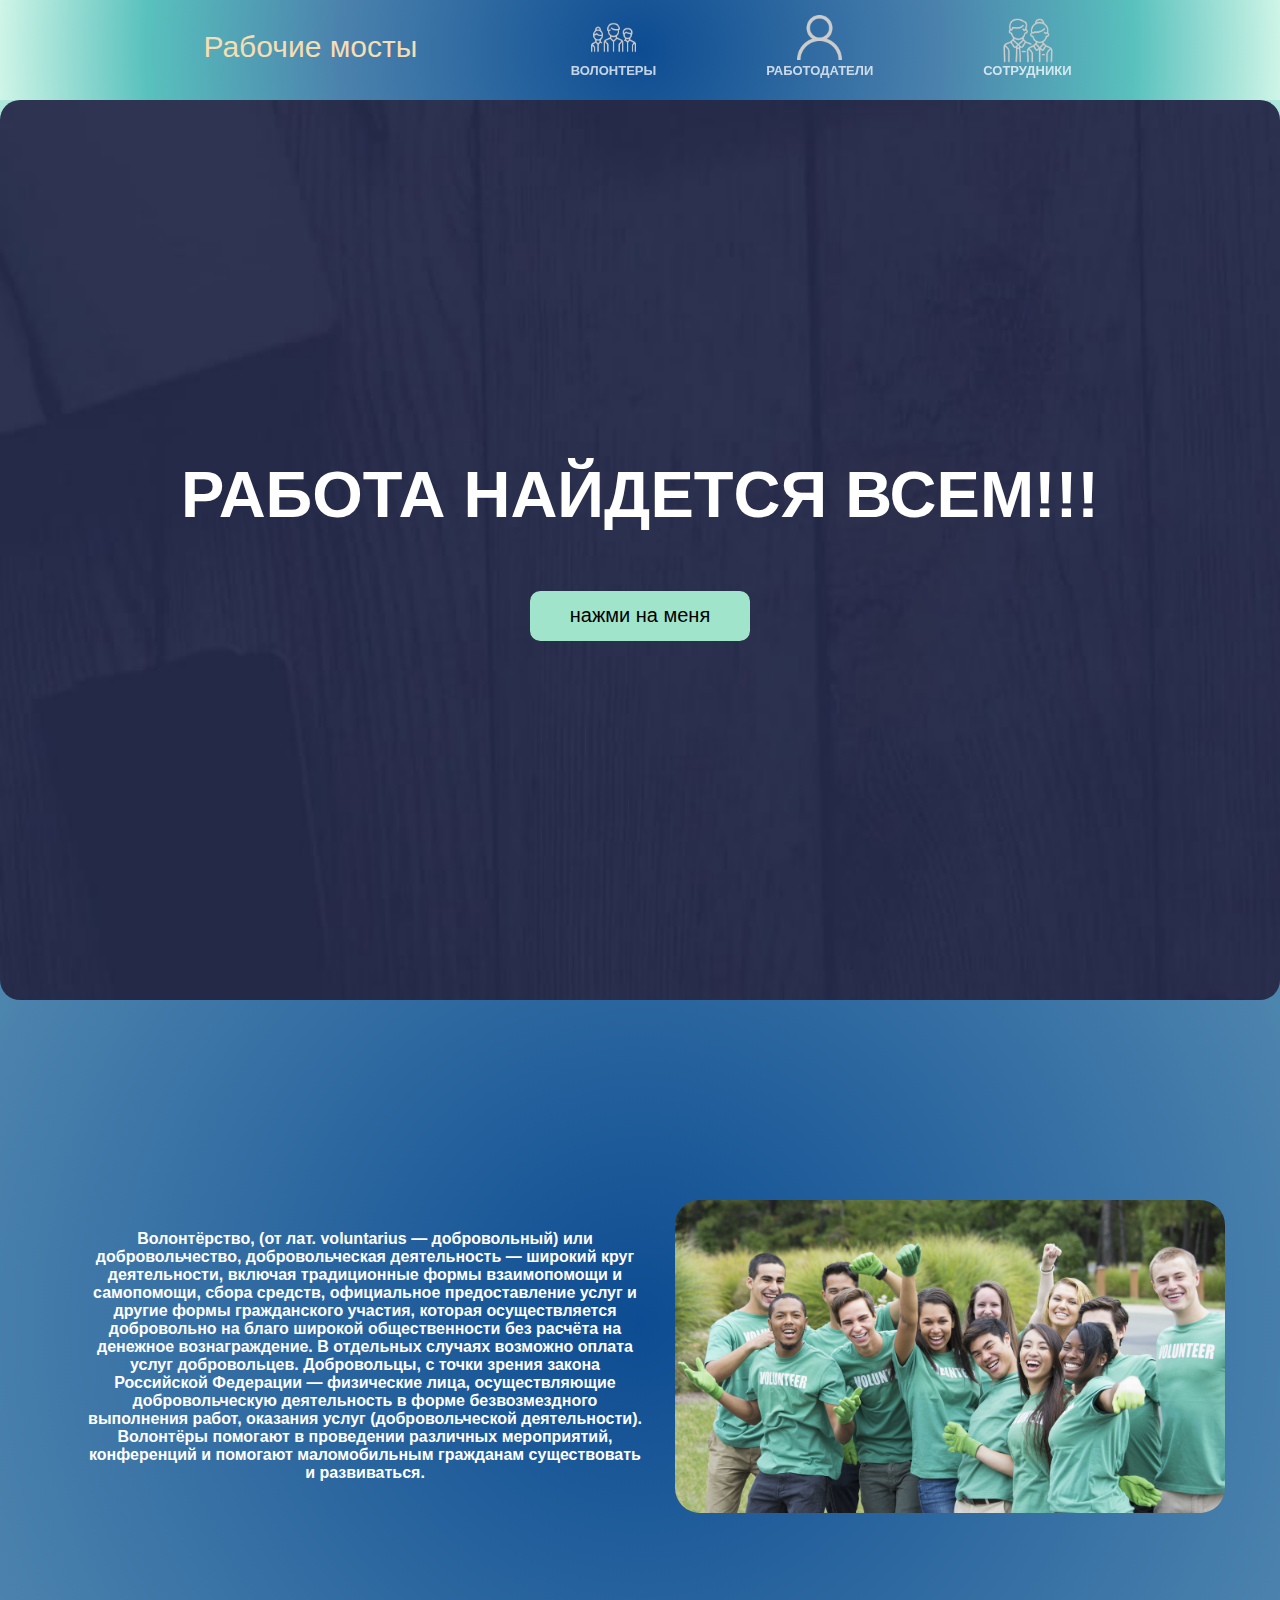
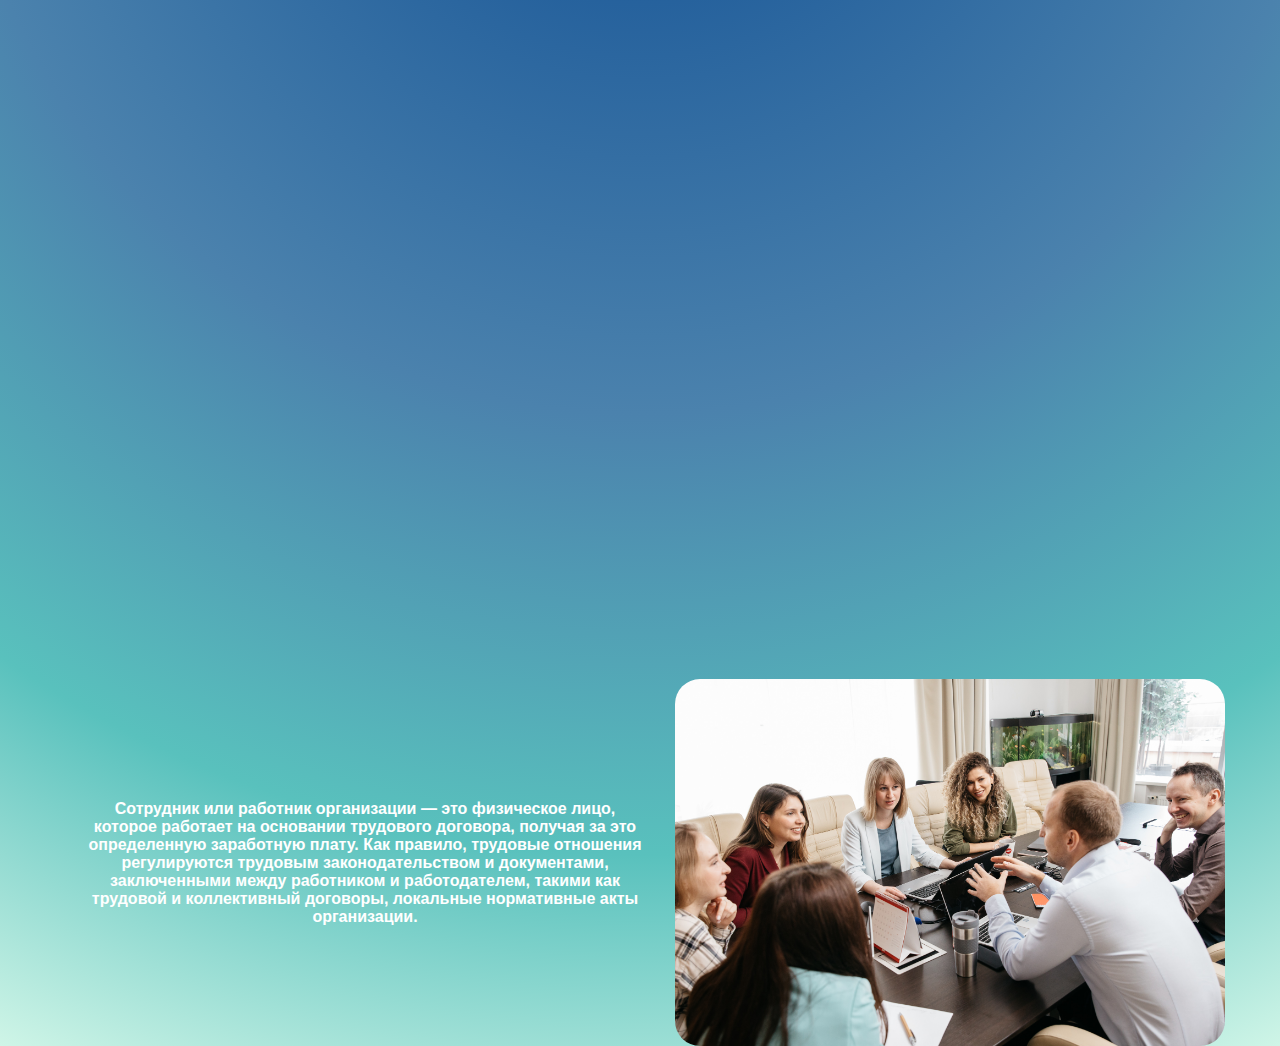
<file: index.html>
<!DOCTYPE html>
<html lang="en">

<head>
  <meta charset="UTF-8" />
  <meta http-equiv="X-UA-Compatible" content="IE=edge" />
  <meta name="viewport" content="width=device-width, initial-scale=1.0" />
  <link rel="stylesheet" href="css/style.css" />
  <title>Опаснейший яд на планете</title>
</head>

<body>
  <!-- Header -->

  <header>
    <div class="container">
      <div class="header__inner">
        <p>Рабочие мосты</p>
        <nav>
          <div class="nav_inner">
            <div class="icon">
              <img src="img/header/worker.png" alt="" />
            </div>
            <div class="header__nav">
              <a class="nav__link" href="snake/snake.html">волонтеры</a>
            </div>
          </div>
          <div class="nav_inner">
            <div class="icon">
              <img src="img/header/boss.png" alt="" />
            </div>
            <div class="header__nav">
              <a class="nav__link" href="fish/fish.html">работодатели</a>
            </div>
          </div>
          <div class="nav_inner">
            <div class="icon_spider icon">
              <img src="img/header/huy.png" alt="" />
            </div>
            <div class="header__nav">
              <a class="nav__link" href="spider/spider.html">сотрудники</a>
            </div>
          </div>
        </nav>
      </div>
    </div>
  </header>

  <!-- Intro -->

  <div class="intro">
    <div class="container">
      <div class="intro__inner">
        <h1 class="intro__title">
          Работа найдется всем!!!<br />

        </h1>
        <h2 class="intro__subtitle">

        </h2>
        <button class="glow-on-hover"><a class="btn_2" href="https://ru.wikipedia.org/wiki/Волонтёрство">нажми на
            меня</a></button>
      </div>
    </div>
  </div>

  <!-- Content -->

  <div class="container">
    <div class="box">
      <p class="p_box">

        Волонтёрство, (от лат. voluntarius — добровольный) или добровольчество, добровольческая деятельность — широкий
        круг деятельности, включая традиционные формы взаимопомощи и самопомощи, сбора средств, официальное
        предоставление услуг и другие формы гражданского участия, которая осуществляется добровольно на благо широкой
        общественности без расчёта на денежное вознаграждение. В отдельных случаях возможно оплата услуг добровольцев.
        Добровольцы, с точки зрения закона Российской Федерации — физические лица, осуществляющие добровольческую
        деятельность в форме безвозмездного выполнения работ, оказания услуг (добровольческой деятельности). Волонтёры
        помогают в проведении различных мероприятий, конференций и помогают маломобильным гражданам существовать и
        развиваться.
      </p>
      <img src="img/content/photo_1.jpeg" alt="" />
    </div>
    <div class="box">
      <img src="img/content/photo_2.jpg" alt="">
      <p class="p_box">
        Физические лица, зарегистрированные в установленном порядке в качестве индивидуальных предпринимателей и
        осуществляющие предпринимательскую деятельность без образования юридического лица, а также частные нотариусы,
        адвокаты, учредившие адвокатские кабинеты, и иные лица, чья профессиональная деятельность в соответствии с
        федеральными законами подлежит государственной регистрации и (или) лицензированию, вступившие в трудовые
        отношения с работниками в целях осуществления указанной деятельности (далее — работодатели — индивидуальные
        предприниматели).
        Физические лица, вступающие в трудовые отношения с работниками в целях личного обслуживания и помощи по ведению
        домашнего хозяйства (далее — работодатели — физические лица, не являющиеся индивидуальными предпринимателями).
      </p>


    </div>
    <div class="box">
      <p class="p_box">
        Сотрудник или работник организации — это физическое лицо, которое работает на основании трудового договора,
        получая за это определенную заработную плату. Как правило, трудовые отношения регулируются трудовым
        законодательством и документами, заключенными между работником и работодателем, такими как трудовой и
        коллективный договоры, локальные нормативные акты организации.</p>
      <img class="img__snake" src="img/content/photo_3.jpg" alt="">
    </div>
  </div>





  
  <script src="https://cdn.jsdelivr.net/npm/bootstrap@5.3.2/dist/js/bootstrap.bundle.min.js"
    integrity="sha384-C6RzsynM9kWDrMNeT87bh95OGNyZPhcTNXj1NW7RuBCsyN/o0jlpcV8Qyq46cDfL"
    crossorigin="anonymous"></script>
    <script src="js/app.js"></script>

</body>

</html>
</file>
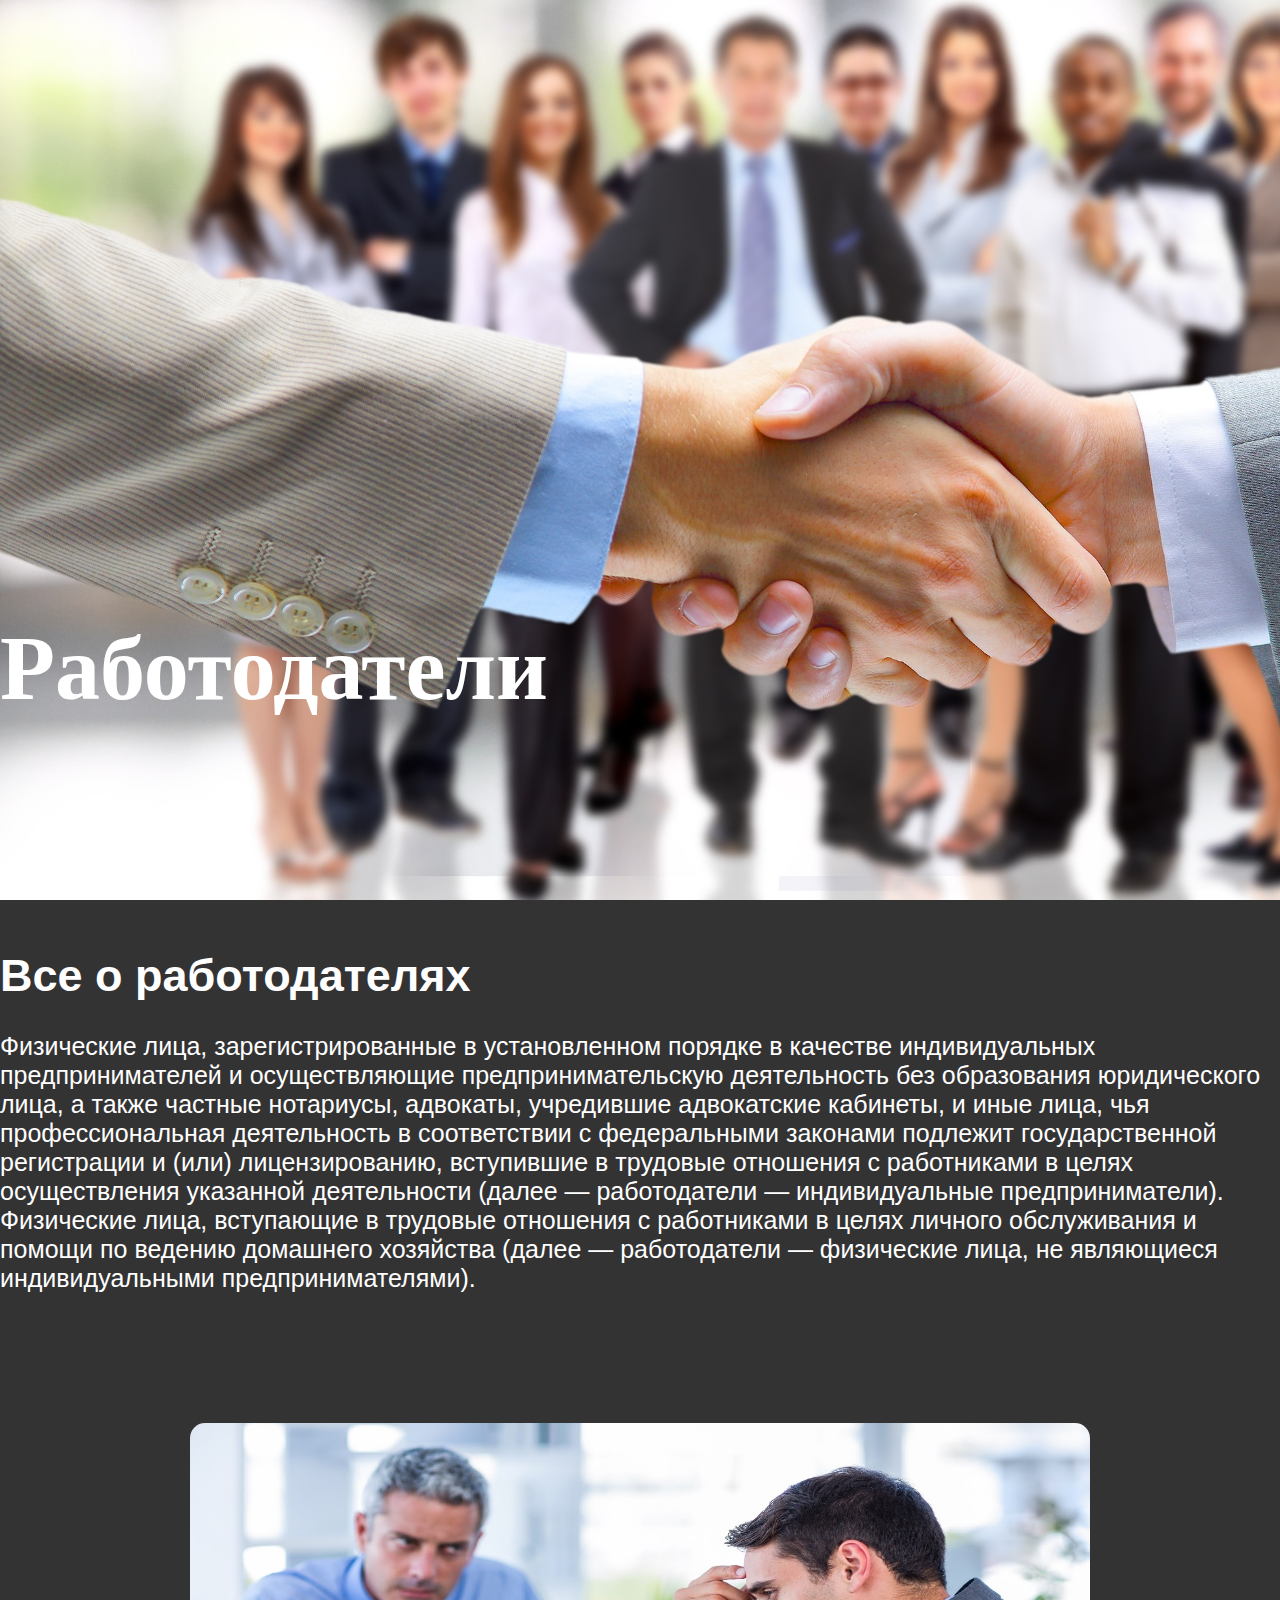
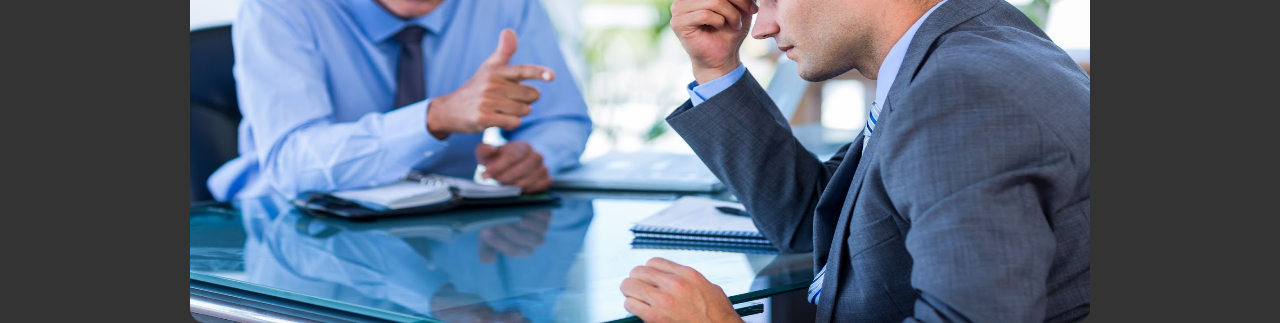
<file: fish/fish.html>
<!DOCTYPE html>
<html lang="en">

<head>
    <meta charset="UTF-8">
    <meta http-equiv="X-UA-Compatible" content="IE=edge">
    <meta name="viewport" content="width=device-width, initial-scale=1.0">
    <link rel="stylesheet" href="css/style.css">
    <title>Document</title>
</head>

<body>
    <div class="fullscreen">
        <div class="fullscreen_content">

            <h2>Работодатели</h2>
        </div>
    </div>
    <div class="container">
        <div class="content">
            <h2>Все о работодателях</h2>
            <p>

                Физические лица, зарегистрированные в установленном порядке в качестве индивидуальных предпринимателей и
                осуществляющие предпринимательскую деятельность без образования юридического лица, а также частные
                нотариусы, адвокаты, учредившие адвокатские кабинеты, и иные лица, чья профессиональная деятельность в
                соответствии с федеральными законами подлежит государственной регистрации и (или) лицензированию,
                вступившие в трудовые отношения с работниками в целях осуществления указанной деятельности (далее —
                работодатели — индивидуальные предприниматели).
                Физические лица, вступающие в трудовые отношения с работниками в целях личного обслуживания и помощи по
                ведению домашнего хозяйства (далее — работодатели — физические лица, не являющиеся индивидуальными
                предпринимателями).
            </p>

            </p>
        </div>
    </div>
    <div class="card">
        <img src="img/huy2.jpg" alt="">
        <p class="card_content">Работодатель - физическое лицо либо юридическое лицо (организация), вступившее в
            трудовые отношения с работником. В случаях, предусмотренных федеральными законами, в качестве работодателя
            может выступать иной субъект, наделенный правом заключать трудовые договоры.</p>

    </div>
</body>

</html>
</file>
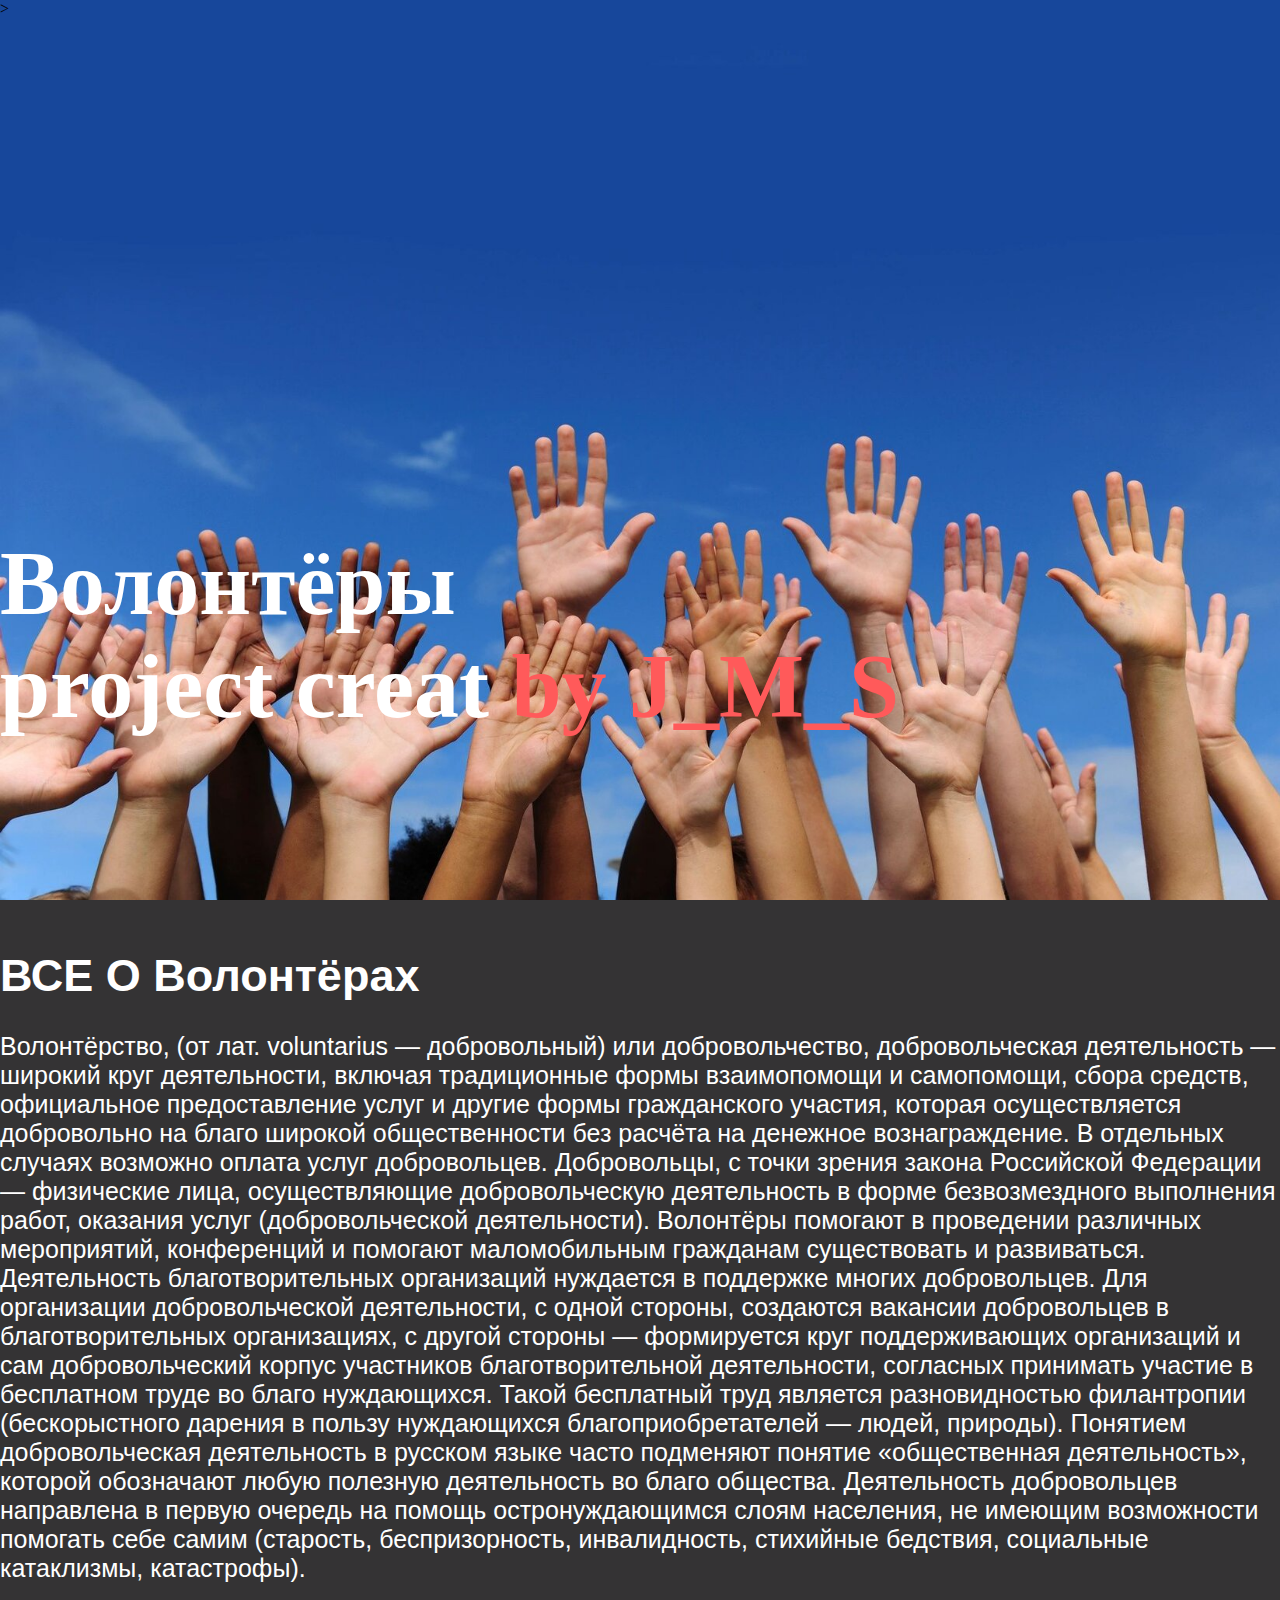
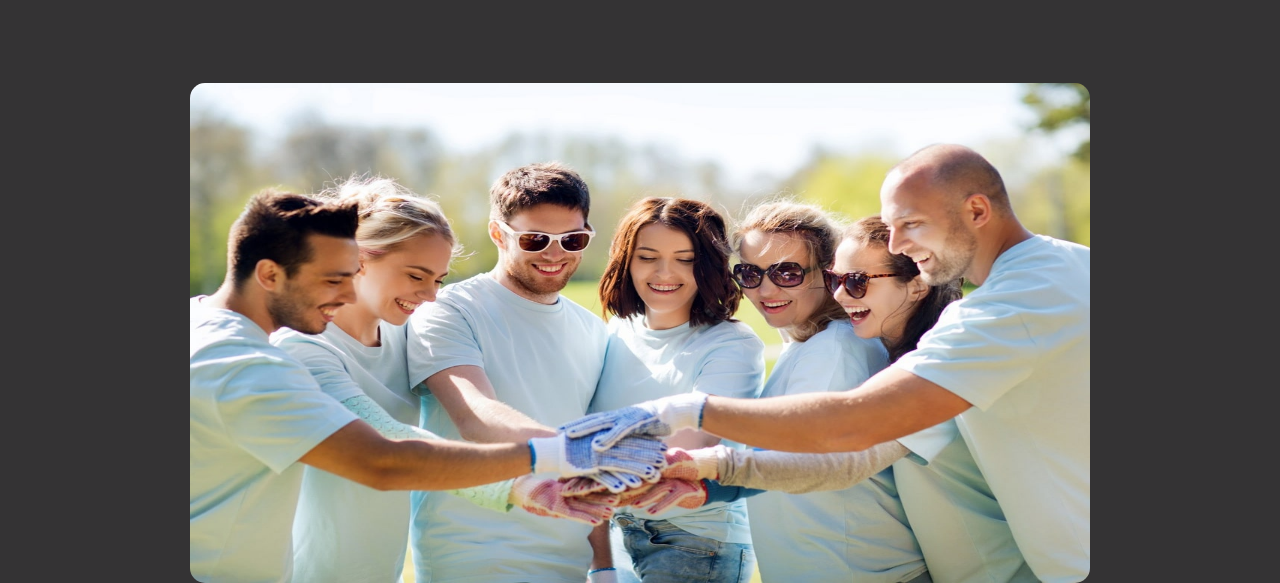
<file: snake/snake.html>
<!DOCTYPE html>
<html lang="en">

<head>
    <meta charset="UTF-8">
    <meta http-equiv="X-UA-Compatible" content="IE=edge">
    <meta name="viewport" content="width=device-width, initial-scale=1.0">
    <link rel="stylesheet" href="css/style.css">
    <title>Document</title>
</head>

<body>
    <div class="fullscreen">>

        <div class="fullscreen_content">
            <h2> Волонтёры <br>project creat<span class="creat"> by J_M_S </span></br></h2>
        </div>


    </div>

    <div class="container">
        <div class="content">
            <h2>ВСЕ О Волонтёрах</h2>
            <p>
                Волонтёрство, (от лат. voluntarius — добровольный) или добровольчество, добровольческая деятельность —
                широкий круг деятельности, включая традиционные формы взаимопомощи и самопомощи, сбора средств,
                официальное предоставление услуг и другие формы гражданского участия, которая осуществляется добровольно
                на благо широкой общественности без расчёта на денежное вознаграждение. В отдельных случаях возможно
                оплата услуг добровольцев. Добровольцы, с точки зрения закона Российской Федерации — физические лица,
                осуществляющие добровольческую деятельность в форме безвозмездного выполнения работ, оказания услуг
                (добровольческой деятельности). Волонтёры помогают в проведении различных мероприятий, конференций и
                помогают маломобильным гражданам существовать и развиваться.

                Деятельность благотворительных организаций нуждается в поддержке многих добровольцев. Для организации
                добровольческой деятельности, с одной стороны, создаются вакансии добровольцев в благотворительных
                организациях, с другой стороны — формируется круг поддерживающих организаций и сам добровольческий
                корпус участников благотворительной деятельности, согласных принимать участие в бесплатном труде во
                благо нуждающихся. Такой бесплатный труд является разновидностью филантропии (бескорыстного дарения в
                пользу нуждающихся благоприобретателей — людей, природы).

                Понятием добровольческая деятельность в русском языке часто подменяют понятие «общественная
                деятельность», которой обозначают любую полезную деятельность во благо общества. Деятельность
                добровольцев направлена в первую очередь на помощь остронуждающимся слоям населения, не имеющим
                возможности помогать себе самим (старость, беспризорность, инвалидность, стихийные бедствия, социальные
                катаклизмы, катастрофы).
            </p>

        </div>
    </div>
    <div class="card">
        <img src="img/huy.jpeg" alt="">
        <p class="card_content"> Широкий круг деятельности, включая традиционные формы взаимопомощи и самопомощи, сбора
            средств,
            официальное предоставление услуг и другие формы гражданского участия, которая осуществляется добровольно
            на благо широкой общественности без расчётазные, называется бриологией.</p>
    </div>


</body>

</html>
</file>
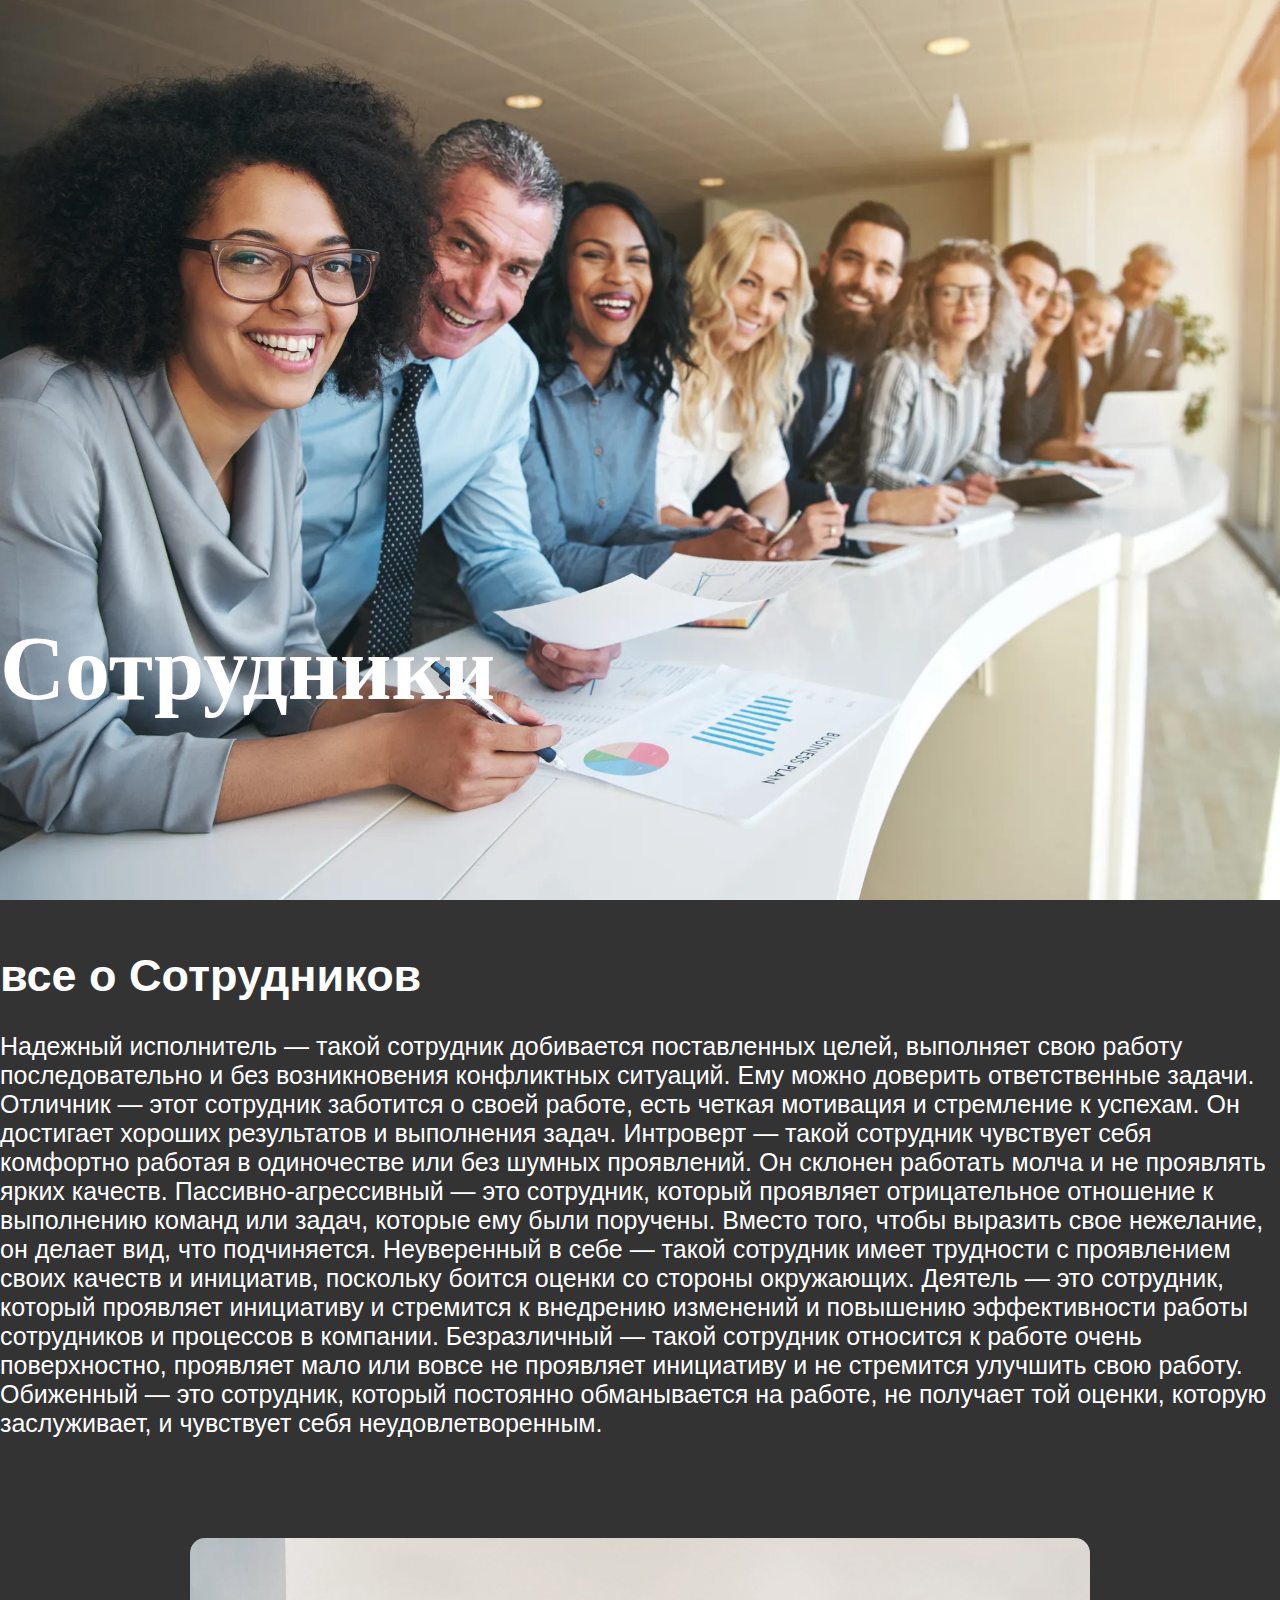
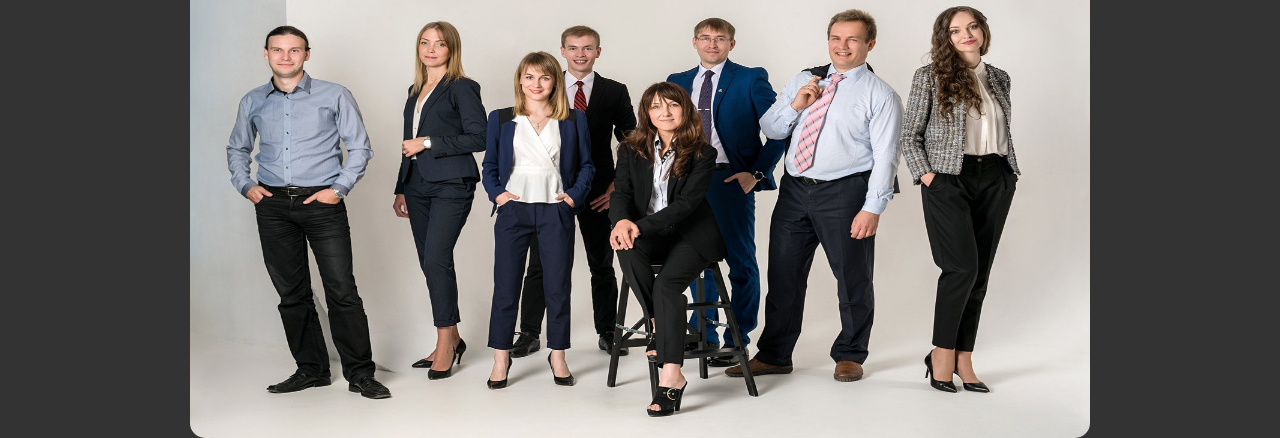
<file: spider/spider.html>
<!DOCTYPE html>
<html lang="en">

<head>
    <meta charset="UTF-8">
    <meta http-equiv="X-UA-Compatible" content="IE=edge">
    <meta name="viewport" content="width=device-width, initial-scale=1.0">
    <link rel="stylesheet" href="css/style.css ">
    <title>Document</title>
</head>

<body>
    <div class="fullscreen">
        <div class="fullscreen_content">

            <h2>Сотрудники</h2>
        </div>
    </div>
    <div class="container">
        <div class="content">
            <h2>все о Сотрудников</h2>
            <p>
                Надежный исполнитель — такой сотрудник добивается поставленных целей, выполняет свою работу
                последовательно и без возникновения конфликтных ситуаций. Ему можно доверить ответственные задачи.
                Отличник — этот сотрудник заботится о своей работе, есть четкая мотивация и стремление к успехам. Он
                достигает хороших результатов и выполнения задач.
                Интроверт — такой сотрудник чувствует себя комфортно работая в одиночестве или без шумных проявлений. Он
                склонен работать молча и не проявлять ярких качеств.
                Пассивно-агрессивный — это сотрудник, который проявляет отрицательное отношение к выполнению команд или
                задач, которые ему были поручены. Вместо того, чтобы выразить свое нежелание, он делает вид, что
                подчиняется.
                Неуверенный в себе — такой сотрудник имеет трудности с проявлением своих качеств и инициатив, поскольку
                боится оценки со стороны окружающих.
                Деятель — это сотрудник, который проявляет инициативу и стремится к внедрению изменений и повышению
                эффективности работы сотрудников и процессов в компании.
                Безразличный — такой сотрудник относится к работе очень поверхностно, проявляет мало или вовсе не
                проявляет инициативу и не стремится улучшить свою работу.
                Обиженный — это сотрудник, который постоянно обманывается на работе, не получает той оценки, которую
                заслуживает, и чувствует себя неудовлетворенным.
            </p>

        </div>
    </div>
    <div class="card">
        <img src="img/huy1.jpg" alt="">
        <p class="card_content">Общее определение сотрудника — это человек, который работает в организации или
            учреждении. Как правило, сотрудник имеет фиксированную должность, график работы и оплату за свой труд.</p>
    </div>
</body>

</html>
</file>
<file: css/style.css>
* {
  margin: 0;
  padding: 0;
  box-sizing: border-box;
  color: black;
}

body {

  background: rgb(13, 76, 146);
  background: radial-gradient(circle,
      rgba(13, 76, 146, 1) 0%,
      rgba(75, 130, 173, 1) 47%,
      rgba(89, 193, 189, 1) 77%,
      rgba(207, 245, 231, 1) 100%);
  background-color: black;
  font-family: "Gill Sans", "Gill Sans MT", Calibri, "Trebuchet MS", sans-serif;

  overflow-x: hidden;
}

/* Container */

.container {
  width: 100%;
  max-width: 1200px;

  margin: 0 auto;

  padding: 0 15px;
}

/* Header */

header {
  width: 100%;
  height: 100px;

  background: rgb(13, 76, 146);
  background: radial-gradient(circle,
      rgba(13, 76, 146, 1) 0%,
      rgba(75, 130, 173, 1) 47%,
      rgba(89, 193, 189, 1) 77%,

      rgba(207, 245, 231, 1) 100%);
}

.header__inner {
  display: flex;
  align-items: center;
  justify-content: space-evenly;

  padding: 15px 0;
}

.header__inner p {
  color: wheat;
  font-family: "Gill Sans", "Gill Sans MT", Calibri, "Trebuchet MS", sans-serif;
  font-size: 30px;
}

.icon_spider {
  transform: rotate(180deg);
}

.icon img {
  height: 45px;

  filter: invert(80%);
}

/* Nav */

nav {
  display: flex;
  justify-content: space-around;
  align-items: center;

  font-size: 13px;
  font-weight: 700;

  text-transform: uppercase;

  gap: 100px;
}

.nav_inner {
  display: flex;
  flex-direction: column;
  align-items: center;
}

.nav__link {
  padding: 5px;

  color: white;

  text-decoration: none;

  opacity: 0.75;

  transition: 0.1s linear;

  font-family: "Gill Sans", "Gill Sans MT", Calibri, "Trebuchet MS", sans-serif;
}

.nav__link:hover {
  /* opacity: 1; */
  background-color: #59c1bd;

  border-radius: 15px;
}

/* Intro */
.intro {
  display: flex;
  align-items: center;
  justify-content: center;

  background: url("../img/intro/huy3.png");
  /* center no-repeat */
  border-radius: 20px;
  background-size: cover;

  height: 100vh;
}

.intro__inner {
  text-align: center;
}

.intro__title {
  margin: 0 0 30px;

  font-family: "Open Sans", sans-serif;
  font-size: 65px;
  line-height: 1.1;
  color: #fff;
  font-weight: 700;
  text-transform: uppercase;
}

.intro__subtitle {
  margin-bottom: 60px;

  font-size: 22px;
  color: #fff;
  line-height: 1.5;
  font-weight: 400;
}

/* Button
===================*/
.intro__inner button a {
  text-decoration: none;
  color: black;
  font-size: 20px;
  font-family: "Gill Sans", "Gill Sans MT", Calibri, "Trebuchet MS", sans-serif;
}

.glow-on-hover {
  width: 220px;
  height: 50px;
  border: none;
  outline: none;
  color: #fff;
  background: none;
  text-decoration: none;
  cursor: pointer;
  position: relative;
  z-index: 0;
  border-radius: 10px;
}

.glow-on-hover:before {
  content: "";
  background: linear-gradient(45deg, #a0e4cb, rgb(13, 76, 146), #a0e4cb);
  background-color: black;
  position: absolute;
  top: -2px;
  left: -2px;
  background-size: 400%;
  z-index: -1;
  filter: blur(5px);
  width: calc(100% + 4px);
  height: calc(100% + 4px);
  animation: glowing 15s linear infinite;
  opacity: 0;
  transition: opacity 0.3s ease-in-out;
  border-radius: 10px;


}

.glow-on-hover:active {
  color: #59c1bd;
}

.glow-on-hover:active:after {
  background: transparent;
}

.glow-on-hover:hover:before {
  opacity: 1;
}

.glow-on-hover:after {
  content: "";

  position: absolute;
  z-index: -1;
  left: 0;
  top: 0;

  width: 100%;
  height: 100%;

  background: #a0e4cb;

  border-radius: 10px;
}

@keyframes glowing {
  0% {
    background-position: 0 0;
  }

  50% {
    background-position: 400% 0;
  }

  100% {
    background-position: 0 0;
  }
}

.box {
  display: flex;

  margin-top: 200px;

  /* background-color: white; */
  /* 
  border: 2px solid black; */
  /* border-radius: 30px; */

  /* overflow: hidden; */

  /* transform: translateX(400%);
  transition: transform 0.7s ease; */

}

.box img {
  border-radius: 25px;
}

.box:nth-last-of-type(even) {
  transform: translateX(-400%);
}

.box.show {
  transform: translateX(0);
}

.box p {
  display: flex;
  justify-content: center;
  align-items: center;

  text-align: center;

  font-family: 'Segoe UI', Tahoma, Geneva, Verdana, sans-serif;
  font-weight: 600;
  padding: 30px;

  color: white;
}

.box img {
  width: 550px;
  height: auto;
}

.intro__subtitle {
  font-size: 30px;
}

.glow-on-hover {
  background-color: black;
  color: white;
}

.p_box {
  color: yellow;
}

.box {
  color: yellow;
  font-family: 'Gill Sans', 'Gill Sans MT', Calibri, 'Trebuchet MS', sans-serif;
}
</file>
<file: fish/css/style.css>
* {
    margin: 0;
    padding: 0;
    box-sizing: border-box;
}
body{
    background-color: #343334;
}
.fullscreen{
    background-image: url(../img/huy.jpg) ;
    height: 100vh;
    background-attachment: fixed;
    background-size:cover;
    
}
.fullscreen_content{
    max-width: 1400px;
    margin: 0 auto;
    min-height: 100vh;
    display: flex;
    padding: 0 0 20vh 0;
    flex-direction: column;
    justify-content: flex-end;

}
.fullscreen_content h2{
  font-size:90px ;
  color: white;
  
}
.fullscreen_content span{
    font-size:90px ;
    color: rgb(255, 90, 90);
    
  }

  .container{
    

    display: flex;
    justify-content: center;
}
.content{
    margin-top: 50px;
    width: 1300px;
  
    display: flex;
    flex-direction: column;
}
.content p{
    margin-top: 30px;
 font-size: 25px;
 font-family: 'Segoe UI', Tahoma, Geneva, Verdana, sans-serif ;

 color: white;
} 
.content h2{
    font-size: 45px;
    font-family: 'Segoe UI', Tahoma, Geneva, Verdana, sans-serif ;
   
    color: white;
 }  
  /* CARDS */
.card {
    position: relative;
    
    margin-top: 100px;
    display: flex;
    justify-content: center;
    
    
  }
  .card img {
    border-radius: 15px;
    overflow: hidden;
    
    width: 900px;
    height: 500px;
  
    transition: 0.4s;
  }
  
  .card_content {
    position: absolute;
  
    width: 900px;
    height: 500px;
  
    display: flex;
    justify-content: center;
    align-items: center;
    text-align: center;
  
    border-radius: 15px;
    overflow: hidden; 
    
  
    color: white;
  
    background-color: rgba(1, 5, 19, 0.349);
  
    
    opacity: 0;
    transition: 0.3s;
  
  }
  
  .card_content:hover {
    opacity: 1
  }
</file>
<file: snake/css/style.css>
* {
  margin: 0;
  padding: 0;
  box-sizing: border-box;
}

body {
  background-color: #343334;
}

 .fullscreen {
  background-image: url(../img/volonter.jpeg);
  height: 100vh;
  background-attachment: fixed;
  background-size: cover;

} 

.fullscreen_content {
  max-width: 1400px;
  margin: 0 auto;
  min-height: 100vh;
  display: flex;
  padding: 0 0 20vh 0;
  flex-direction: column;
  justify-content: flex-end;

}

.fullscreen_content h2 {
  font-size: 90px;
  color: white;

}

.fullscreen_content span {
  font-size: 90px;
  color: rgb(255, 90, 90);

}

.container {


  display: flex;
  justify-content: center;
}

.content {
  margin-top: 50px;
  width: 1300px;

  display: flex;
  flex-direction: column;
}

.content p {
  margin-top: 30px;
  font-size: 25px;
  font-family: 'Segoe UI', Tahoma, Geneva, Verdana, sans-serif;

  color: white;
}

.content h2 {
  font-size: 45px;
  font-family: 'Segoe UI', Tahoma, Geneva, Verdana, sans-serif;

  color: white;
}

/* CARDS */
.card {
  position: relative;

  margin-top: 100px;
  display: flex;
  justify-content: center;


}

.card img {
  border-radius: 15px;
  overflow: hidden;

  width: 900px;
  height: 500px;

  transition: 0.4s;
}

.card_content {
  position: absolute;

  width: 900px;
  height: 500px;

  display: flex;
  justify-content: center;
  align-items: center;
  text-align: center;

  border-radius: 15px;
  overflow: hidden;


  color: white;

  background-color: rgba(1, 5, 19, 0.349);


  opacity: 0;
  transition: 0.3s;

}

.card_content:hover {
  opacity: 1
}

.creat {
  color: black;
}
</file>
<file: spider/css/style.css>
* {
    margin: 0;
    padding: 0;
    box-sizing: border-box;
}
body{
    background-color: #343334;
}
.fullscreen{
    background-image: url(../img/huy.webp) ;
    height: 100vh;
    background-attachment: fixed;
    background-size:cover;
    
}
.fullscreen_content{
    max-width: 1400px;
    margin: 0 auto;
    min-height: 100vh;
    display: flex;
    padding: 0 0 20vh 0;
    flex-direction: column;
    justify-content: flex-end;

}
.fullscreen_content h2{
  font-size:90px ;
  color: white;
  
}
.fullscreen_content span{
    font-size:90px ;
    color: rgb(255, 90, 90);
    
  }

  .container{
    

    display: flex;
    justify-content: center;
}
.content{
    margin-top: 50px;
    width: 1300px;
  
    display: flex;
    flex-direction: column;
}
.content p{
    margin-top: 30px;
 font-size: 25px;
 font-family: 'Segoe UI', Tahoma, Geneva, Verdana, sans-serif ;

 color: white;
} 
.content h2{
    font-size: 45px;
    font-family: 'Segoe UI', Tahoma, Geneva, Verdana, sans-serif ;
   
    color: white;
 }  
  /* CARDS */
.card {
    position: relative;
    
    margin-top: 100px;
    display: flex;
    justify-content: center;
    
    
  }
  .card img {
    border-radius: 15px;
    overflow: hidden;
    
    width: 900px;
    height: 500px;
  
    transition: 0.4s;
  }
   .card_content {
    position: absolute;
  
    width: 900px;
    height: 500px;
  
    display: flex;
    justify-content: center;
    align-items: center;
    text-align: center;
  
    border-radius: 15px;
    overflow: hidden; 
    
  
    color: white;
  
    background-color: rgba(1, 5, 19, 0.349);
  
    
    opacity: 0;
    transition: 0.3s;
   
  }
  
   .card_content:hover {
    opacity: 1
  }
</file>
